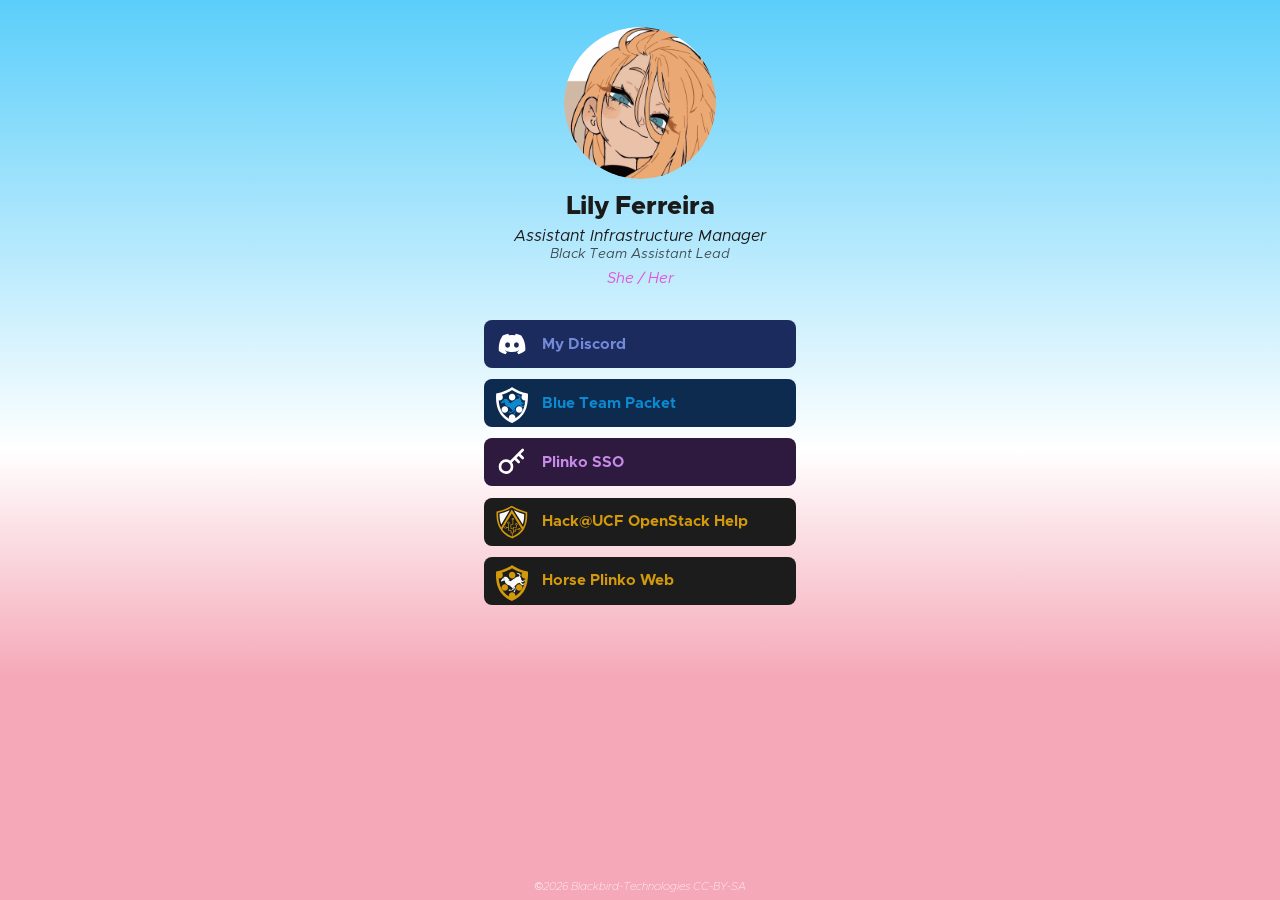
<file: docs/index.html>
<!DOCTYPE html>
<html lang="en">
<head>
  <meta charset="utf-8">
  <meta name="viewport" content="width=device-width, initial-scale=1, viewport-fit=cover">
  <title>Lily's Plinko Badge</title>
  <meta name="description" content="Lily Ferreira, Assistant Infrastructure Manager (Black Team Assistant Lead), Horse Plinko Cyber Challenge 4">
  <meta property="og:title" content="Lily's Plinko Badge">
  <meta property="og:description" content="Assistant Infrastructure Manager, HPCC4 Black Team">
  <meta property="og:type" content="profile">
  <meta property="og:url" content="https://badge.blckbrd.dev/">
  <meta property="og:image" content="https://badge.blckbrd.dev/public/pfp-384.png">
  <link rel="canonical" href="https://badge.blckbrd.dev/">
  <meta name="theme-color" content="#5BCEFA">
  <meta name="color-scheme" content="light">
  <link rel="icon" href="public/plink-logo.svg" type="image/svg+xml">
  <link rel="preload" href="public/fonts/metropolis-bold.otf" as="font" type="font/otf" crossorigin>
  <link rel="preload" href="public/fonts/metropolis-extrabold.otf" as="font" type="font/otf" crossorigin>
  <style>
    @font-face { font-family: Metropolis; font-weight: 400; font-style: normal; font-display: swap; src: url("public/fonts/metropolis-regular.otf") format("opentype"); }
    @font-face { font-family: Metropolis; font-weight: 400; font-style: italic; font-display: swap; src: url("public/fonts/metropolis-regularitalic.otf") format("opentype"); }
    @font-face { font-family: Metropolis; font-weight: 700; font-style: normal; font-display: swap; src: url("public/fonts/metropolis-bold.otf") format("opentype"); }
    @font-face { font-family: Metropolis; font-weight: 800; font-style: normal; font-display: swap; src: url("public/fonts/metropolis-extrabold.otf") format("opentype"); }
    @font-face { font-family: Metropolis; font-weight: 100; font-style: italic; font-display: swap; src: url("public/fonts/metropolis-thinitalic.otf") format("opentype"); }

    :root {
      --flag-blue: #5BCEFA;
      --flag-white: #FFFFFF;
      --flag-pink: #F5A9B8;
      --ink: #1A1A1A;
      --pronoun: #DF55DF;
      --font: Metropolis, "Helvetica Neue", Arial, system-ui, sans-serif;
    }

    *, *::before, *::after { box-sizing: border-box; }
    html { background: var(--flag-pink); -webkit-text-size-adjust: 100%; }
    body {
      margin: 0;
      min-height: 100vh;
      min-height: 100svh;
      display: flex;
      flex-direction: column;
      font-family: var(--font);
      color: var(--ink);
      background: linear-gradient(to bottom, var(--flag-blue) 0%, var(--flag-white) 50%, var(--flag-pink) 75%);
      padding:
        max(env(safe-area-inset-top), clamp(1rem, 3svh, 2rem))
        max(env(safe-area-inset-right), 1.25rem)
        max(env(safe-area-inset-bottom), 0.5rem)
        max(env(safe-area-inset-left), 1.25rem);
    }

    main {
      flex: 1;
      width: 100%;
      max-width: 22rem;
      margin: 0 auto;
      display: flex;
      flex-direction: column;
      align-items: center;
      gap: clamp(1.25rem, 3.5svh, 2rem);
    }

    /* Identity */
    .id { display: flex; flex-direction: column; align-items: center; text-align: center; }
    .pfp {
      width: clamp(7rem, 17svh, 9.5rem);
      height: auto;
      aspect-ratio: 1;
      border-radius: 50%;
      object-fit: cover;
      display: block;
    }
    h1 {
      margin: 0.85rem 0 0;
      font-weight: 800;
      font-size: 1.6rem;
      letter-spacing: -0.01em;
      line-height: 1.1;
    }
    .role, .lead, .pronouns { margin: 0; font-style: italic; line-height: 1.3; }
    .role { margin-top: 0.3rem; font-size: 1rem; }
    .lead { font-size: 0.85rem; opacity: 0.75; }
    .pronouns { margin-top: 0.3rem; font-size: 0.95rem; color: var(--pronoun); }

    /* Links */
    .links {
      list-style: none;
      margin: 0;
      padding: 0;
      width: 100%;
      max-width: 19.5rem;
      display: flex;
      flex-direction: column;
      gap: 0.7rem;
    }
    .link {
      --fg: #fff;
      --bg: #1C1C1C;
      display: flex;
      align-items: center;
      gap: 0.85rem;
      min-height: 3rem;
      padding: 0.5rem 1rem 0.5rem 0.75rem;
      border-radius: 8px;
      background: var(--bg);
      color: var(--fg);
      font-weight: 700;
      font-size: 0.95rem;
      text-decoration: none;
      -webkit-tap-highlight-color: transparent;
      transition: transform 120ms ease, filter 120ms ease;
    }
    .link:active { transform: scale(0.97); filter: brightness(1.25); }
    .link:focus-visible { outline: 3px solid var(--ink); outline-offset: 3px; }
    @media (hover: hover) { .link:hover { filter: brightness(1.2); } }

    .icon { flex: none; width: 2rem; height: 2rem; display: grid; place-items: center; color: #fff; }
    .icon svg, .icon img { width: 100%; height: 100%; object-fit: contain; display: block; }
    .icon--club img { transform: scale(1.5); }

    .link--discord { --fg: #738ADB; --bg: #1C2B5E; }
    .link--packet  { --fg: #0B8AD2; --bg: #0D2B4E; }
    .link--sso     { --fg: #C68AE8; --bg: #2D1A3E; }
    .link--help    { --fg: #D2990B; --bg: #1C1C1C; }
    .link--web     { --fg: #D2990B; --bg: #1C1C1C; }

    footer {
      padding-top: 1.25rem;
      text-align: center;
      font-weight: 100;
      font-style: italic;
      font-size: 0.7rem;
      color: #fff;
    }

    @media (max-height: 600px) {
      .links { gap: 0.5rem; }
      .link { min-height: 2.6rem; }
      h1 { margin-top: 0.6rem; font-size: 1.45rem; }
      footer { padding-top: 0.5rem; }
    }

    @media (prefers-reduced-motion: reduce) { .link { transition: none; } .link:active { transform: none; } }
  </style>
</head>
<body>
  <main>
    <header class="id">
      <img class="pfp" src="public/pfp-384.png" width="384" height="384" alt="Lily's avatar">
      <h1>Lily Ferreira</h1>
      <p class="role">Assistant Infrastructure Manager</p>
      <p class="lead">Black Team Assistant Lead</p>
      <p class="pronouns">She / Her</p>
    </header>

    <ul class="links">
      <li>
        <a class="link link--discord" href="https://discordapp.com/users/1360675875791831100" target="_blank" rel="noopener noreferrer">
          <span class="icon" aria-hidden="true">
            <svg viewBox="0 0 24 24"><path fill="currentColor" d="M18.942 5.556a16.3 16.3 0 0 0-4.126-1.3a12 12 0 0 0-.529 1.1a15.2 15.2 0 0 0-4.573 0a12 12 0 0 0-.535-1.1a16.3 16.3 0 0 0-4.129 1.3a17.4 17.4 0 0 0-2.868 11.662a15.8 15.8 0 0 0 4.963 2.521q.616-.847 1.084-1.785a10.6 10.6 0 0 1-1.706-.83q.215-.16.418-.331a11.66 11.66 0 0 0 10.118 0q.206.172.418.331q-.817.492-1.71.832a12.6 12.6 0 0 0 1.084 1.785a16.5 16.5 0 0 0 5.064-2.595a17.3 17.3 0 0 0-2.973-11.59M8.678 14.813a1.94 1.94 0 0 1-1.8-2.045a1.93 1.93 0 0 1 1.8-2.047a1.92 1.92 0 0 1 1.8 2.047a1.93 1.93 0 0 1-1.8 2.045m6.644 0a1.94 1.94 0 0 1-1.8-2.045a1.93 1.93 0 0 1 1.8-2.047a1.92 1.92 0 0 1 1.8 2.047a1.93 1.93 0 0 1-1.8 2.045"/></svg>
          </span>
          My Discord
        </a>
      </li>
      <li>
        <a class="link link--packet" href="https://docs.google.com/document/d/1UoIUzikU8PzrNxN7YdaB2BD35kfBrQLrgFNYRcQJfbc/edit?tab=t.0" target="_blank" rel="noopener noreferrer">
          <span class="icon" aria-hidden="true"><img src="public/plinktern-logo.svg" alt=""></span>
          Blue Team Packet
        </a>
      </li>
      <li>
        <a class="link link--sso" href="https://sso.plinko.horse/if/user/#/library" target="_blank" rel="noopener noreferrer">
          <span class="icon" aria-hidden="true">
            <svg viewBox="0 0 24 24" fill="none" stroke="currentColor" stroke-width="2" stroke-linecap="round" stroke-linejoin="round"><circle cx="7.5" cy="15.5" r="4.5"/><path d="M10.7 12.3 20 3m-3 3 3 3m-6 0 3 3"/></svg>
          </span>
          Plinko SSO
        </a>
      </li>
      <li>
        <a class="link link--help" href="https://help.hackucf.org/" target="_blank" rel="noopener noreferrer">
          <span class="icon icon--club" aria-hidden="true"><img src="public/club-logo.svg" alt=""></span>
          Hack@UCF OpenStack Help
        </a>
      </li>
      <li>
        <a class="link link--web" href="https://plinko.horse/" target="_blank" rel="noopener noreferrer">
          <span class="icon" aria-hidden="true"><img src="public/plink-logo.svg" alt=""></span>
          Horse Plinko Web
        </a>
      </li>
    </ul>
  </main>

  <footer>©2026 Blackbird-Technologies CC-BY-SA</footer>
</body>
</html>
</file>
